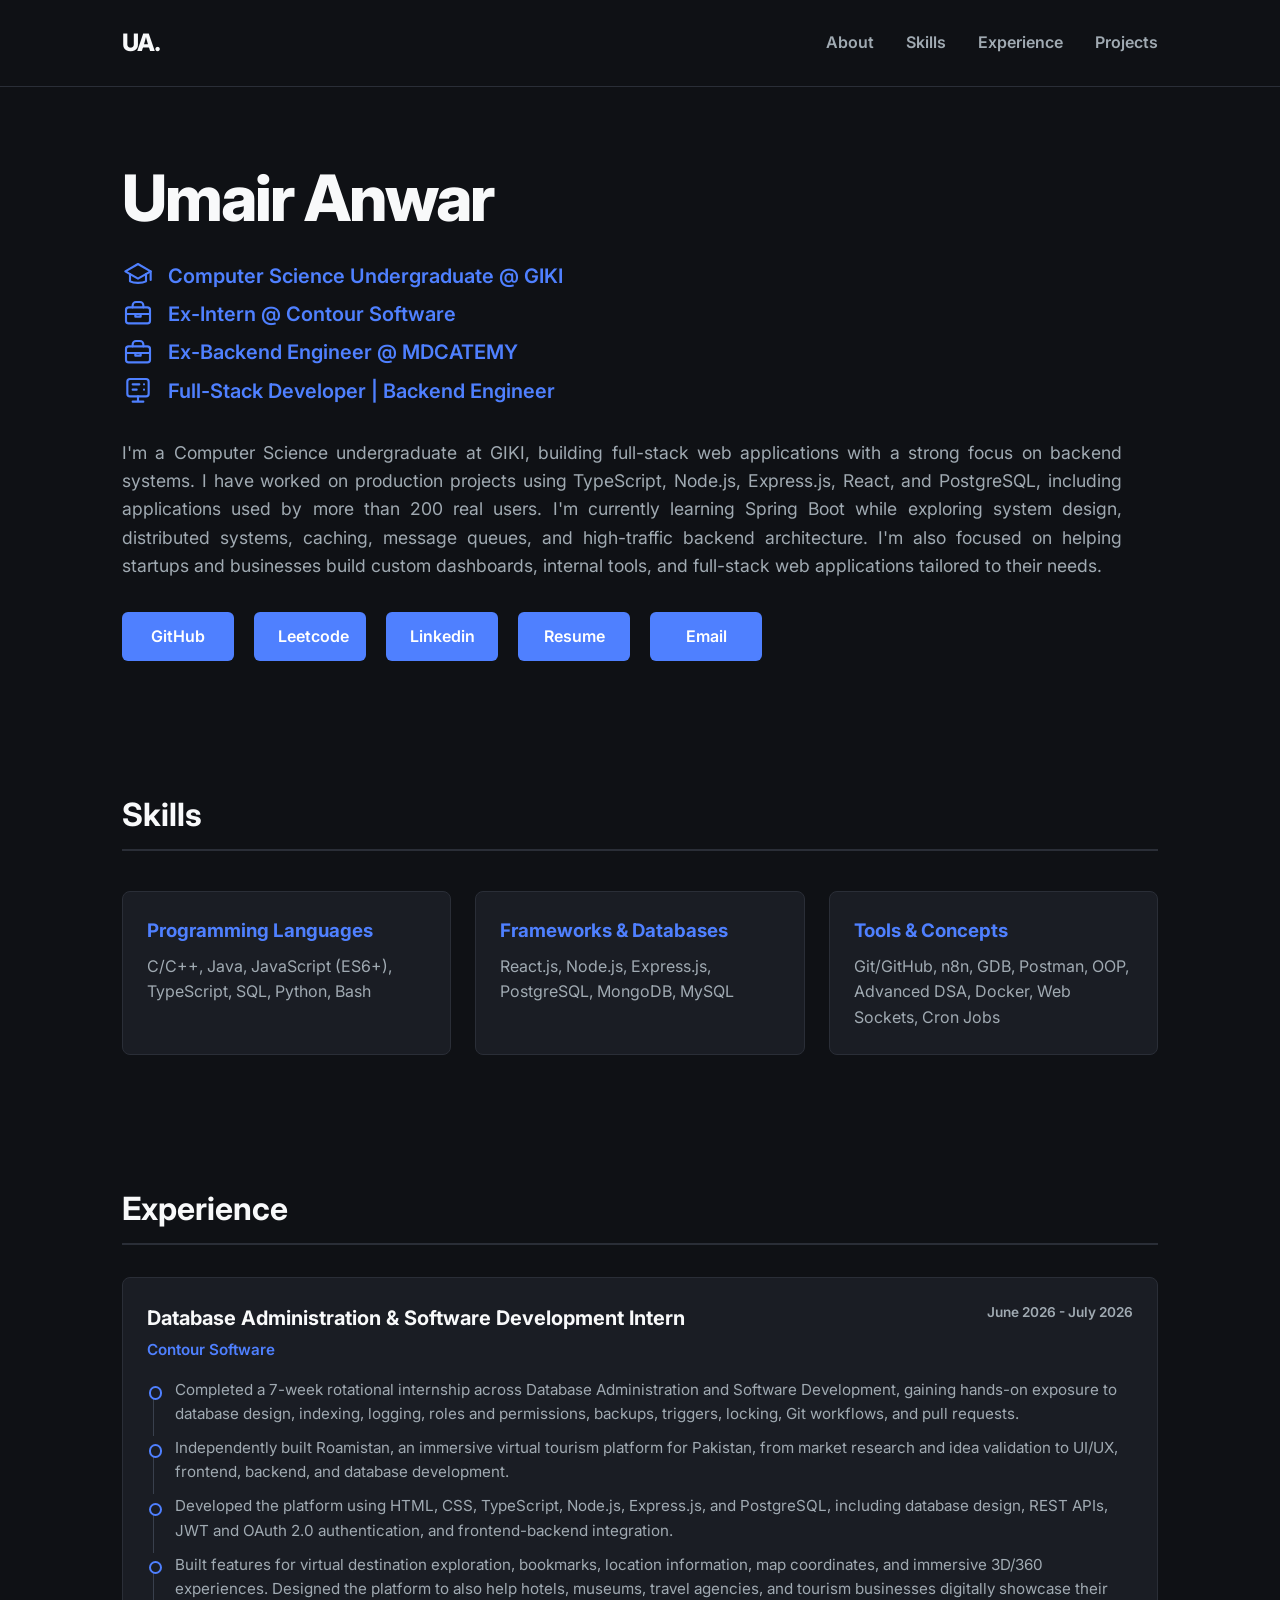
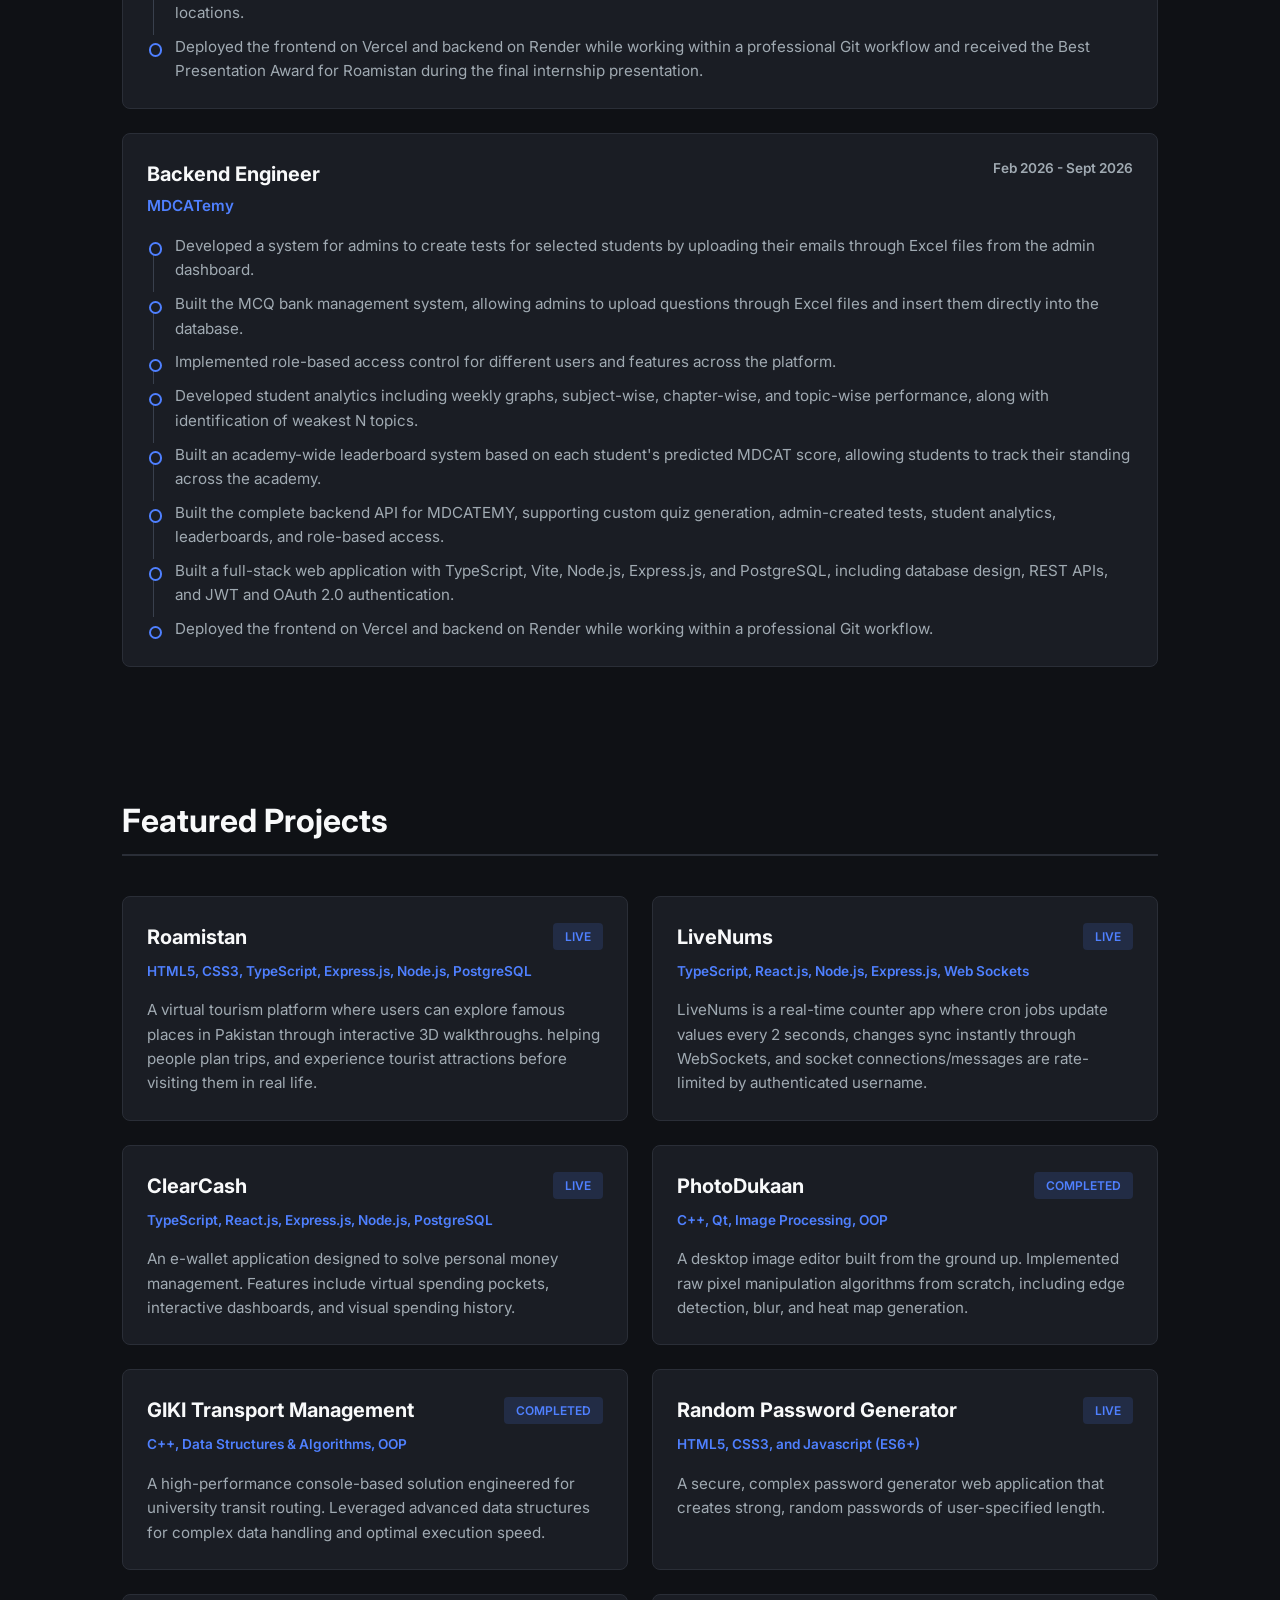
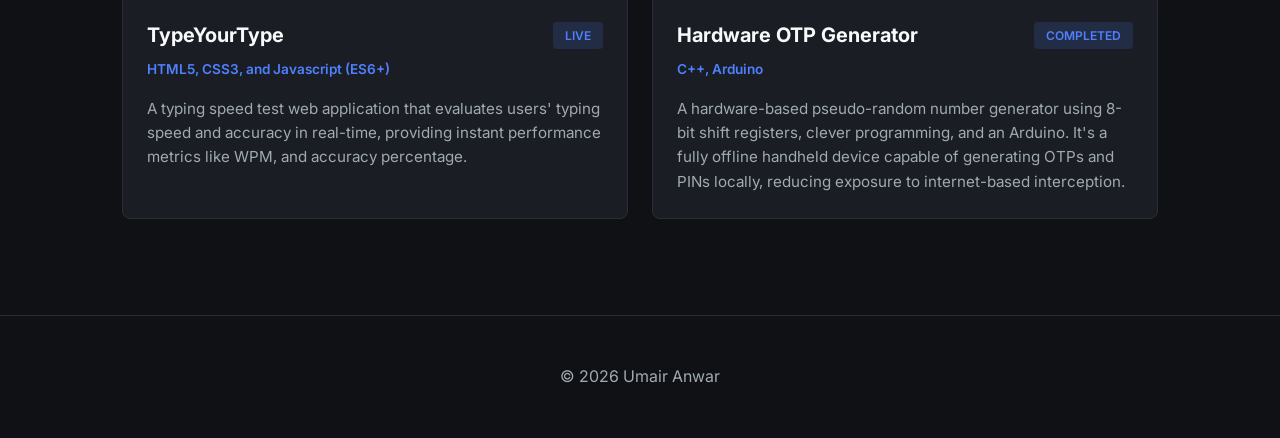
<file: index.html>
<!DOCTYPE html>
<html lang="en">
    
    <head>
        <title>Umair Anwar | Backend Engineer</title>
        <meta charset="UTF-8">
        <meta name="viewport" content="width=device-width, initial-scale=1.0">
        <meta name="description" property="og:description" content="Portfolio of Umair Anwar, a Computer Science student at GIKI and aspiring Backend Engineer experienced with Node.js, Express.js, PostgreSQL, TypeScript, Java and scalable backend systems.">
        <meta name="keywords" property="og:keywords" content="Umair Anwar, Full Stack Engineer, Backend Engineer, GIKI, Computer Science, Node, Node.js, Express, Express.js, Postgres, PostgreSQL, TypeScript, Javascript, React.js, React, Java, Software Engineer">
        <meta name="author" property="og:title" content="Umair Anwar">
    <link href="https://fonts.googleapis.com/css2?family=Inter:wght@300;400;600;800&display=swap" rel="stylesheet">
    <link rel="canonical" href="https://umairsanai.github.io/portfolio/">
    <link rel="stylesheet" href="style.css">
    <link rel="icon" href="profile.png" />
    <script type="application/ld+json">
        {
            "@context": "https://schema.org",
            "@type": "Person",
            "name": "Umair Anwar",
            "url": "https://umairsanai.github.io/portfolio/",
            "jobTitle": "Backend Engineer",
            "alumniOf": {
                "@type": "CollegeOrUniversity",
                "name": "Ghulam Ishaq Khan Institute of Engineering Sciences and Technology"
            },
            "knowsAbout": [
                "Backend Development",
                "Backend Engineering",
                "Software Engineering",
                "Full-Stack Development",
                "Node.js",
                "Express.js",
                "React.js",
                "PostgreSQL",
                "TypeScript",
                "Java",
                "Spring Boot",
                "Distributed Systems"
            ],
            "sameAs": [
                "https://github.com/umairsanai",
                "https://linkedin.com/in/umair-anwar-sanai"
            ]
        }
    </script>
</head>
<body>
    <nav>
        <div class="nav-content">
            <h2>UA.</h2>
            <button class="menu-toggle" type="button" aria-expanded="false" aria-controls="primary-navigation" aria-label="Open navigation menu">
                <span></span>
                <span></span>
                <span></span>
            </button>
            <ul id="primary-navigation">
                <li><a href="#hero">About</a></li>
                <li><a href="#skills">Skills</a></li>
                <li><a href="#experience">Experience</a></li>
                <li><a href="#projects">Projects</a></li>
            </ul>
        </div>
    </nav>

    <header id="hero">
        <div class="container">
            <h1>Umair Anwar</h1>
            <ul class="subtitle" aria-label="Professional summary">
                <li>
                    <svg viewBox="0 0 24 24" aria-hidden="true"><path d="M2.5 8.5 12 3l9.5 5.5L12 14 2.5 8.5Z"/><path d="M6 10.5V16c2.9 1.5 9.1 1.5 12 0v-5.5"/><path d="M21.5 8.5V15"/></svg>
                    <span>Computer Science Undergraduate @ GIKI</span>
                </li>
                <li>
                    <svg viewBox="0 0 24 24" aria-hidden="true"><rect x="3" y="7" width="18" height="12" rx="2"/><path d="M8 7V5.5A2.5 2.5 0 0 1 10.5 3h3A2.5 2.5 0 0 1 16 5.5V7M3 12h18M10 12v2h4v-2"/></svg>
                    <span>Ex-Intern @ Contour Software</span>
                </li>
                <li>
                    <svg viewBox="0 0 24 24" aria-hidden="true"><rect x="3" y="7" width="18" height="12" rx="2"/><path d="M8 7V5.5A2.5 2.5 0 0 1 10.5 3h3A2.5 2.5 0 0 1 16 5.5V7M3 12h18M10 12v2h4v-2"/></svg>
                    <span>Ex-Backend Engineer @ MDCATEMY</span>
                </li>
                <li>
                    <svg viewBox="0 0 24 24" aria-hidden="true"><rect x="4" y="3" width="16" height="13" rx="2"/><path d="M8 7h5M8 11h3M16.5 7h.01M16.5 11h.01M8 20h8M12 16v4"/></svg>
                    <span>Full-Stack Developer | Backend Engineer</span>
                </li>
            </ul>
            <p class="bio">
                I'm a Computer Science undergraduate at GIKI, building full-stack web applications 
                with a strong focus on backend systems. I have worked on production projects using 
                TypeScript, Node.js, Express.js, React, and PostgreSQL, including applications used 
                by more than 200 real users. I'm currently learning Spring Boot while exploring 
                system design, distributed systems, caching, message queues, and 
                high-traffic backend architecture. I'm also focused on helping startups and 
                businesses build custom dashboards, internal tools, and full-stack web applications 
                tailored to their needs.
            </p>
            <div class="social-links">
                <a href="https://github.com/umairsanai" target="_blank" rel="noopener noreferrer">GitHub</a>
                <a href="https://leetcode.com/u/umairanwar06/" target="_blank" rel="noopener noreferrer">Leetcode</a>
                <a href="https://linkedin.com/in/umair-anwar-sanai" target="_blank" rel="noopener noreferrer">Linkedin</a>
                <a href="resume.pdf" download="Umair-Anwar-Resume.pdf" target="_blank" rel="noopener noreferrer">Resume</a>
                <a href="mailto:anwarumair801@gmail.com">Email</a>
            </div>
        </div>
    </header>

    <section id="skills" class="container">
        <h2 class="section-title">Skills</h2>
        <div class="skills-grid">
            <div class="skill-category">
                <h3>Programming Languages</h3>
                <p>C/C++, Java, JavaScript (ES6+), TypeScript, SQL, Python, Bash</p>
            </div>
            <div class="skill-category">
                <h3>Frameworks & Databases</h3>
                <p>React.js, Node.js, Express.js, PostgreSQL, MongoDB, MySQL</p>
            </div>
            <div class="skill-category">
                <h3>Tools & Concepts</h3>
                <p>Git/GitHub, n8n, GDB, Postman, OOP, Advanced DSA, Docker, Web Sockets, Cron Jobs</p>
            </div>
        </div>
    </section>

    <section id="experience" class="container">
        <h2 class="section-title">Experience</h2>

        <article class="experience-card">
            <div class="experience-header">
                <div>
                    <h3>Database Administration &amp; Software Development Intern</h3>
                    <p class="company">Contour Software</p>
                </div>
                <span class="experience-date">June 2026 - July 2026</span>
            </div>
            <ul class="experience-details">
                <li>Completed a 7-week rotational internship across Database Administration and Software Development, gaining hands-on exposure to database design, indexing, logging, roles and permissions, backups, triggers, locking, Git workflows, and pull requests.</li>
                <li>Independently built Roamistan, an immersive virtual tourism platform for Pakistan, from market research and idea validation to UI/UX, frontend, backend, and database development.</li>
                <li>Developed the platform using HTML, CSS, TypeScript, Node.js, Express.js, and PostgreSQL, including database design, REST APIs, JWT and OAuth 2.0 authentication, and frontend-backend integration.</li>
                <li>Built features for virtual destination exploration, bookmarks, location information, map coordinates, and immersive 3D/360 experiences. Designed the platform to also help hotels, museums, travel agencies, and tourism businesses digitally showcase their locations.</li>
                <li>Deployed the frontend on Vercel and backend on Render while working within a professional Git workflow and received the Best Presentation Award for Roamistan during the final internship presentation.</li>
            </ul>
        </article>

        <article class="experience-card">
            <div class="experience-header">
                <div>
                    <h3>Backend Engineer</h3>
                    <p class="company">MDCATemy</p>
                </div>
                <span class="experience-date">Feb 2026 - Sept 2026</span>
            </div>
            <ul class="experience-details">
                <li>Developed a system for admins to create tests for selected students by uploading their emails through Excel files from the admin dashboard.</li>
                <li>Built the MCQ bank management system, allowing admins to upload questions through Excel files and insert them directly into the database.</li>
                <li>Implemented role-based access control for different users and features across the platform.</li>
                <li>Developed student analytics including weekly graphs, subject-wise, chapter-wise, and topic-wise performance, along with identification of weakest N topics.</li>
                <li>Built an academy-wide leaderboard system based on each student's predicted MDCAT score, allowing students to track their standing across the academy.</li> 
                <li>Built the complete backend API for MDCATEMY, supporting custom quiz generation, admin-created tests, student analytics, leaderboards, and role-based access.</li>
                <li>Built a full-stack web application with TypeScript, Vite, Node.js, Express.js, and PostgreSQL, including database design, REST APIs, and JWT and OAuth 2.0 authentication.</li>
                <li>Deployed the frontend on Vercel and backend on Render while working within a professional Git workflow.</li>
            </ul>
        </article>
    </section>

    <section id="projects" class="container">
        <h2 class="section-title">Featured Projects</h2>
        <div class="projects-grid">

            <div class="project-card" data-url="https://github.com/umairsanai/roamistan">
              <div class="project-header">
                  <h3>Roamistan</h3>
                  <span class="status-badge">LIVE</span>
              </div>
              <p class="tech-stack">HTML5, CSS3, TypeScript, Express.js, Node.js, PostgreSQL</p>
              <p class="description">
                A virtual tourism platform where users can explore famous places in Pakistan through interactive 3D walkthroughs. helping people plan trips, and experience tourist attractions before visiting them in real life.
              </p>
            </div>

            <div class="project-card" data-url="https://github.com/umairsanai/livenums">
                <div class="project-header">
                    <h3>LiveNums</h3>
                    <span class="status-badge">LIVE</span>
                </div>
                <p class="tech-stack">TypeScript, React.js, Node.js, Express.js, Web Sockets</p>
                <p class="description">
                    LiveNums is a real-time counter app where cron jobs update values every 2 seconds, changes sync instantly through WebSockets, and socket connections/messages are rate-limited by authenticated username.
                </p>
            </div>

            <div class="project-card" data-url="https://github.com/umairsanai/clearcash">
              <div class="project-header">
                  <h3>ClearCash</h3>
                  <span class="status-badge">LIVE</span>
              </div>
              <p class="tech-stack">TypeScript, React.js, Express.js, Node.js, PostgreSQL</p>
              <p class="description">
                  An e-wallet application designed to solve personal money management. Features include virtual spending pockets, interactive dashboards, and visual spending history.
              </p>
            </div>

            <div class="project-card" data-url="https://github.com/umairsanai/PhotoDukaan">
                <div class="project-header">
                    <h3>PhotoDukaan</h3>
                    <span class="status-badge">COMPLETED</span>
                </div>
                <p class="tech-stack">C++, Qt, Image Processing, OOP </p>
                <p class="description">
                    A desktop image editor built from the ground up. Implemented raw pixel manipulation algorithms from scratch, including edge detection, blur, and heat map generation.
                </p>
            </div>

            <div class="project-card" data-url="https://github.com/umairsanai/GIKI-Transport-Management-System">
                <div class="project-header">
                    <h3>GIKI Transport Management</h3>
                    <span class="status-badge">COMPLETED</span>
                </div>
                <p class="tech-stack">C++, Data Structures & Algorithms, OOP</p>
                <p class="description">
                    A high-performance console-based solution engineered for university transit routing. Leveraged advanced data structures for complex data handling and optimal execution speed.
                </p>
            </div>

            <div class="project-card" data-url="https://umairsanai.github.io/Random-Password-Generator">
                <div class="project-header">
                    <h3>Random Password Generator</h3>
                    <span class="status-badge">LIVE</span>
                </div>
                <p class="tech-stack">HTML5, CSS3, and Javascript (ES6+)</p>
                <p class="description">
                    A secure, complex password generator web application that creates strong, random passwords of user-specified length.
                </p>
            </div>

            <div class="project-card" data-url="https://github.com/umairsanai/TypeYourType">
                <div class="project-header">
                    <h3>TypeYourType</h3>
                    <span class="status-badge">LIVE</span>
                </div>
                <p class="tech-stack">HTML5, CSS3, and Javascript (ES6+)</p>
                <p class="description">
                    A typing speed test web application that evaluates users' typing speed and accuracy in real-time, providing instant performance metrics like WPM, and accuracy percentage.
                </p>
            </div>

            <div class="project-card" data-url="https://github.com/umairsanai/Hardware-OTP-Generator">
                <div class="project-header">
                    <h3>Hardware OTP Generator</h3>
                    <span class="status-badge">COMPLETED</span>
                </div>
                <p class="tech-stack">C++, Arduino</p>
                <p class="description">
                    A hardware-based pseudo-random number generator using 8-bit shift registers, clever programming, and an Arduino. 
                    It's a fully offline handheld device capable of generating OTPs and PINs locally, reducing exposure to internet-based interception.
                </p>
            </div>

        </div>
    </section>

    <footer>
        <p>&copy; 2026 Umair Anwar</p>
    </footer>

    <script src="script.js"></script>

</body>
</html>
</file>
<file: style.css>
:root {
    --bg-color: #0f1115;
    --card-bg: #1a1d24;
    --card-hover: #232730;
    --text-primary: #f8f9fa;
    --text-secondary: #a0aab2;
    --accent: #4f80ff;
    --accent-hover: #3b66d9;
}

* {
    margin: 0;
    padding: 0;
    box-sizing: border-box;
    font-family: 'Inter', sans-serif;
}

body {
    background-color: var(--bg-color);
    color: var(--text-primary);
    line-height: 1.6;
    overflow-x: hidden;
}

.container {
    max-width: 1100px;
    margin: 0 auto;
    padding: 4rem 2rem;
}

/* Navigation */
nav {
    background-color: rgba(15, 17, 21);
    width: 100%;
    position: fixed;
    top: 0;
    z-index: 100;
    border-bottom: 1px solid #2a2e37;
}

.name-short {
    margin-top: 20px;
    width: 100vw;
    text-align: center;
}

.nav-content {
    max-width: 1100px;
    margin: 0 auto;
    padding: 1.5rem 2rem;
    display: flex;
    justify-content: space-between;
    align-items: center;
}

.nav-content h2 {
    font-weight: 800;
    letter-spacing: -1px;
}

nav ul {
    list-style: none;
    display: flex;
    gap: 2rem;
}

.menu-toggle {
    display: none;
    border: 0;
    background: transparent;
    color: var(--text-primary);
    cursor: pointer;
}

.menu-toggle span {
    display: block;
    width: 1.35rem;
    height: 2px;
    margin: 0.28rem 0;
    background-color: currentColor;
    transition: transform 0.2s ease, opacity 0.2s ease;
}

nav a {
    color: var(--text-secondary);
    text-decoration: none;
    font-weight: 600;
    transition: color 0.2s ease;
}

nav a:hover {
    color: var(--text-primary);
}

/* Hero Section */
#hero {
    margin-top: 6rem;
    scroll-margin-top: 6rem;
}

#hero h1 {
    font-size: 4rem;
    font-weight: 800;
    letter-spacing: -2px;
    margin-bottom: 1.5rem;
    line-height: 4.75rem;
    overflow: hidden;
}

.subtitle {
    display: grid;
    gap: 0.4rem;
    list-style: none;
    font-size: 1.25rem;
    color: var(--accent);
    font-weight: 600;
    margin-bottom: 2rem;
}

.subtitle li {
    display: flex;
    align-items: center;
    gap: 0.9rem;
    line-height: 1.35;
}

.subtitle svg {
    width: 2rem;
    height: 2rem;
    flex: 0 0 2rem;
    stroke: currentColor;
    stroke-width: 1.6;
    stroke-linecap: round;
    stroke-linejoin: round;
    fill: none;
}

.bio {
    font-size: 1.1rem;
    color: var(--text-secondary);
    max-width: 1000px;
    margin-bottom: 2rem;
    text-align: justify;
}

.social-links a {
    display: inline-block;
    padding: 0.75rem 1.5rem;
    background-color: var(--accent);
    color: #fff;
    width: 7rem;
    text-decoration: none;
    border-radius: 6px;
    font-weight: 600;
    margin-right: 1rem;
    text-align: center;
    transition: background-color 0.2s ease;
}

.social-links a:hover {
    background-color: var(--accent-hover);
}

/* Sections */
.section-title {
    font-size: 2rem;
    margin-bottom: 2rem;
    border-bottom: 2px solid #2a2e37;
    padding-bottom: 0.5rem;
}

section {
    scroll-margin-top: 6rem;
}

/* Skills Grid */
.skills-grid {
    display: grid;
    grid-template-columns: repeat(auto-fit, minmax(250px, 1fr));
    gap: 1.5rem;
    padding-top: 0.5rem;
}

.skill-category {
    background-color: var(--card-bg);
    padding: 1.5rem;
    border-radius: 8px;
    border: 1px solid #2a2e37;
    transition: all 0.2s ease;  
}

.skill-category:hover {
    transform: translateY(-4px);
    background-color: var(--card-hover);
    border-color: var(--accent);
}

.skill-category h3 {
    margin-bottom: 0.5rem;
    color: var(--accent);
}

.skill-category p {
    color: var(--text-secondary);
}

/* Experience */
.experience-card {
    background-color: var(--card-bg);
    padding: 1.5rem;
    border-radius: 8px;
    border: 1px solid #2a2e37;
    transition: all 0.2s ease;
}

/* Keep every experience card separated, including cards added later. */
.experience-card + .experience-card {
    margin-top: 1.5rem;
}

.experience-card:hover {
    transform: translateY(-4px);
    background-color: var(--card-hover);
    border-color: var(--accent);
}

.experience-header {
    display: flex;
    justify-content: space-between;
    align-items: flex-start;
    gap: 1rem;
    margin-bottom: 1rem;
}

.experience-header h3 {
    font-size: 1.25rem;
}

.company {
    color: var(--accent);
    font-size: 0.95rem;
    font-weight: 600;
    margin-top: 0.25rem;
}

.experience-date {
    color: var(--text-secondary);
    font-size: 0.85rem;
    font-weight: 600;
    white-space: nowrap;
}

.experience-details {
    color: var(--text-secondary);
    font-size: 0.95rem;
    list-style: none;
    padding: 0;
}

.experience-details li {
    position: relative;
    padding-left: 1.75rem;
}

.experience-details li::before {
    content: "";
    position: absolute;
    top: 0.55em;
    left: 0.1rem;
    width: 0.6rem;
    height: 0.6rem;
    border: 2px solid var(--accent);
    border-radius: 50%;
    background-color: var(--card-bg);
    z-index: 1;
}

.experience-details li:not(:last-child)::after {
    content: "";
    position: absolute;
    top: calc(0.55em + 0.6rem);
    bottom: -0.6rem;
    left: 0.4rem;
    width: 1px;
    background-color: #39404d;
}

.experience-card:hover .experience-details li::before {
    background-color: var(--card-hover);
}

.experience-details li + li {
    margin-top: 0.6rem;
}

/* Projects Grid */
.projects-grid {
    display: grid;
    grid-template-columns: repeat(2, minmax(250px, 1fr));
    gap: 1.5rem;
    padding-top: 0.5rem;
}

.project-card {
    background-color: var(--card-bg);
    padding: 1.5rem;
    border-radius: 8px;
    border: 1px solid #2a2e37;
    cursor: pointer;
    transition: all 0.2s ease;
    display: flex;
    flex-direction: column;
}

.project-card:last-child:nth-child(odd) {
  grid-column: 1 / -1;   /* 1. Span across all available columns */
  justify-self: center;  /* 2. Center the item within that spanned space */
  width: calc(50% - 0.75rem);            /* 3. Optional: keep its width consistent with other items */
}

.project-card:hover {
    transform: translateY(-4px);
    background-color: var(--card-hover);
    border-color: var(--accent);
}

.project-header {
    display: flex;
    justify-content: space-between;
    align-items: center;
    margin-bottom: 0.5rem;
    gap: 0.5rem;
}

.project-header h3 {
    font-size: 1.25rem;
}

.status-badge {
    background-color: rgba(79, 128, 255, 0.15);
    color: var(--accent);
    font-size: 0.75rem;
    padding: 0.25rem 0.75rem;
    border-radius: 4px;
    font-weight: 600;
    white-space: nowrap;
    overflow: hidden;
    text-overflow: ellipsis;
    max-width: 6.5rem;
    flex-shrink: 0;
}

.tech-stack {
    font-size: 0.85rem;
    color: var(--accent);
    margin-bottom: 1rem;
    font-weight: 600;
}

.description {
    color: var(--text-secondary);
    font-size: 0.95rem;
    flex-grow: 1;
}

/* Footer */
footer {
    text-align: center;
    padding: 3rem 0;
    color: var(--text-secondary);
    border-top: 1px solid #2a2e37;
    margin-top: 2rem;
}

@media (max-width: 687px) {
    .nav-content {
        padding: 1rem 1.5rem;
    }

    .menu-toggle {
        display: block;
        padding: 0.55rem;
        margin: -0.55rem;
    }

    .menu-toggle[aria-expanded="true"] span:first-child {
        transform: translateY(0.42rem) rotate(45deg);
    }

    .menu-toggle[aria-expanded="true"] span:nth-child(2) {
        opacity: 0;
    }

    .menu-toggle[aria-expanded="true"] span:last-child {
        transform: translateY(-0.42rem) rotate(-45deg);
    }

    nav ul {
        position: absolute;
        top: 100%;
        right: 0;
        left: 0;
        flex-direction: column;
        gap: 0;
        max-height: 0;
        padding: 0 1.5rem;
        overflow: hidden;
        opacity: 0;
        visibility: hidden;
        background-color: rgba(15, 17, 21);
        border-bottom: 0 solid #2a2e37;
        transition: max-height 0.3s ease, padding 0.3s ease, opacity 0.2s ease, visibility 0s linear 0.3s, border-width 0.3s ease;
    }

    nav ul.is-open {
        display: flex;
        max-height: 18rem;
        padding: 0.5rem 1.5rem 1rem;
        opacity: 1;
        visibility: visible;
        border-bottom-width: 1px;
        transition-delay: 0s;
    }

    nav li + li {
        border-top: 1px solid #2a2e37;
    }

    nav a {
        display: block;
        padding: 0.85rem 0;
    }

    .projects-grid {
        grid-template-columns: repeat(1, minmax(250px, 1fr));
    }

    .project-card:last-child:nth-child(odd) {
        grid-column: auto;       /* Stop spanning columns */
        justify-self: stretch;   /* Fill the available space */
        width: 100%;             /* Override the 50% calculation */
    }

    .experience-header {
        flex-direction: column;
        gap: 0.5rem;
    }

    #hero h1 {
        font-size: clamp(2.5rem, 12vw, 4rem);
        line-height: 1.1;
        letter-spacing: -0.08em;
    }

    .subtitle {
        gap: 0.75rem;
        margin-bottom: 2.25rem;
        font-size: clamp(1rem, 4.5vw, 1.25rem);
    }

    .subtitle li {
        align-items: flex-start;
        gap: 0.75rem;
    }

    .subtitle svg {
        width: 1.7rem;
        height: 1.7rem;
        flex-basis: 1.7rem;
        margin-top: 0.05rem;
    }
}

@media (max-width: 475px) {
    .social-links {
        display: flex;
        justify-content: center;
        flex-wrap: wrap;
        gap: 0.6rem 0.45rem;
        margin-top: 3rem;
    }
    .social-links a {
        display: inline-block;
        padding: 0.75rem 1.5rem;
        width: 40%;
        min-width: 7rem;
        font-weight: 600;
        margin-right: 0.25rem;
    }
}
</file>
